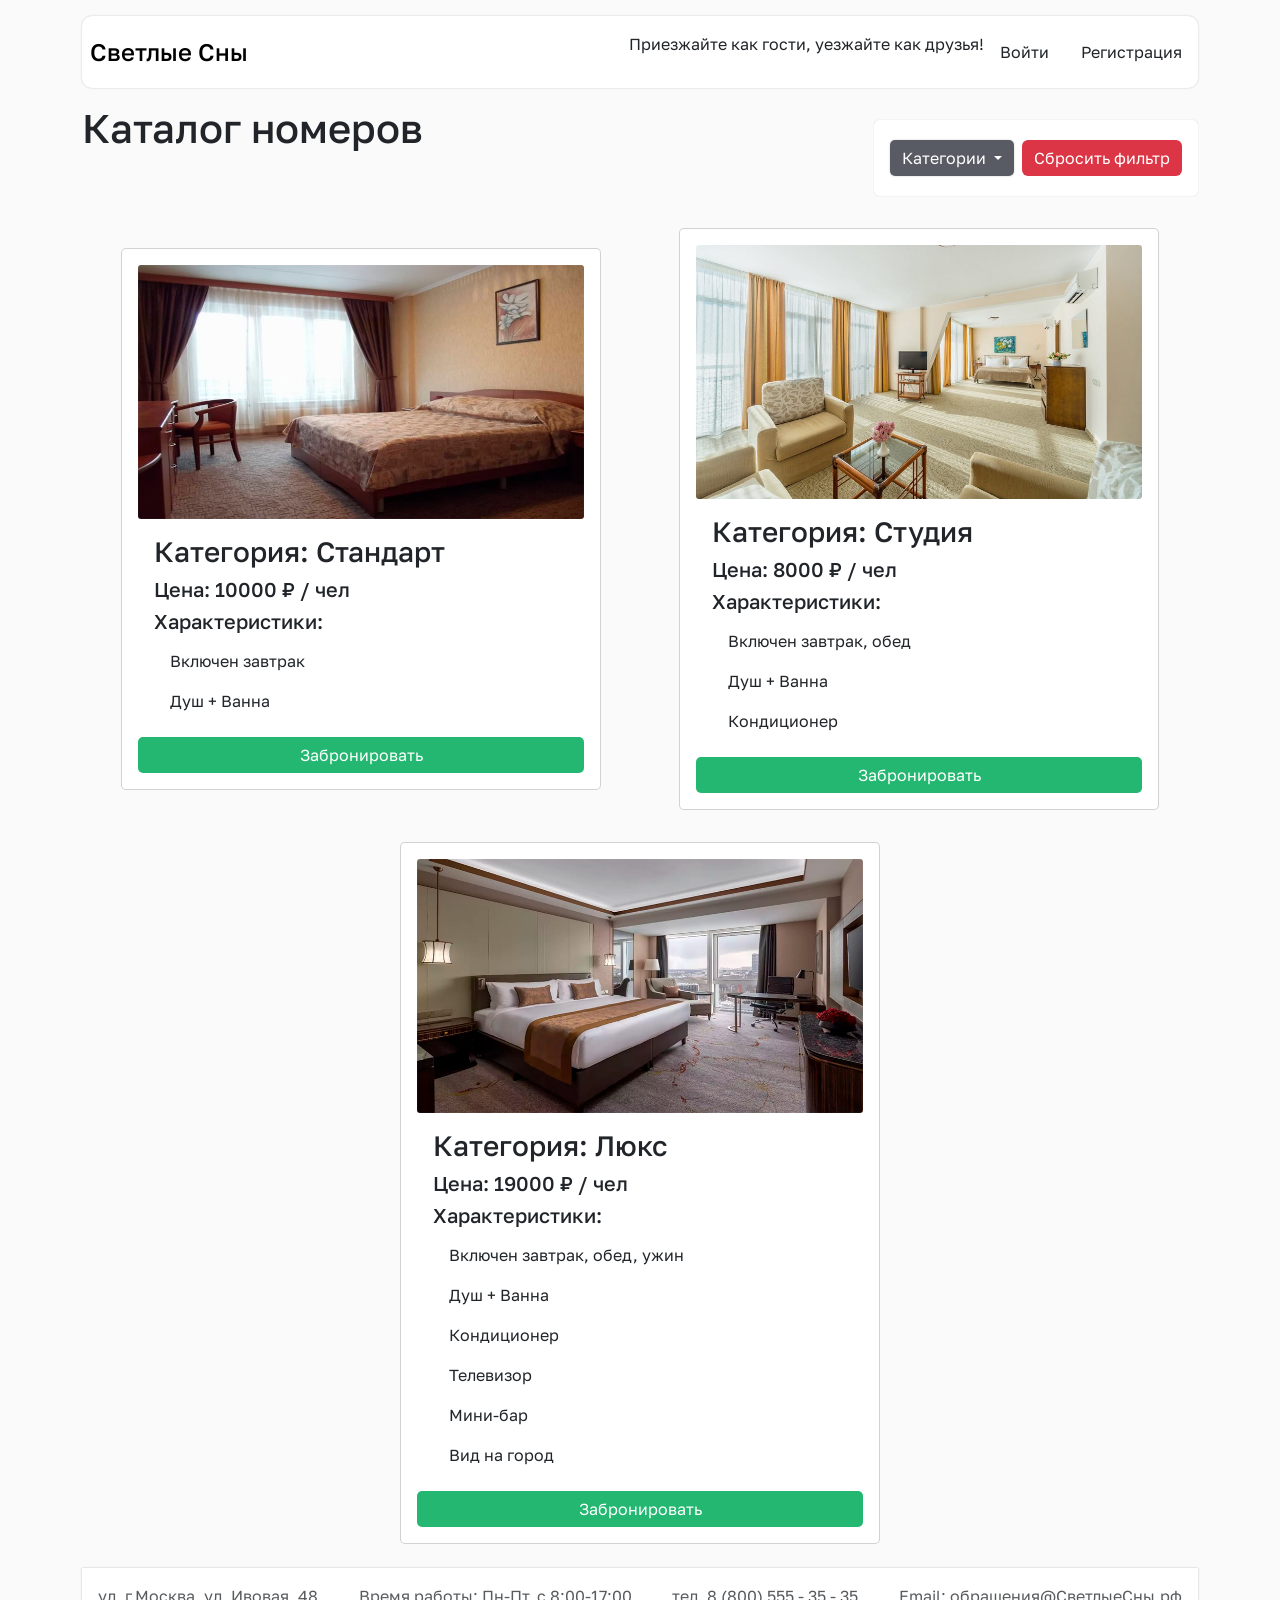
<file: index.html>
<!doctype html>
<html lang="ru">
<head>
    <meta charset="UTF-8">
    <meta name="viewport" content="width=device-width, initial-scale=1.0">
    <link rel="stylesheet" href="css/bootstrap.min.css">
    <link rel="stylesheet" href="css/index.css">
    <title>Каталог номеров - Светлые Сны</title>
</head>
<body class="container">
<header class="d-flex flex-wrap justify-content-center py-3">
    <a href="index.html" class="d-flex align-items-center mb-3 mb-md-0 me-md-auto link-body-emphasis text-decoration-none">
        <span class="fs-4 mx-2 fw-medium">Светлые Сны</span>
    </a>
    <ul class="nav">
    <li class="nav-item">Приезжайте как гости, уезжайте как друзья!</li>
    <li class="nav-item">
        <a href="login.html" class="nav-link" id="adminLink">Войти</a>
    </li>
    <li class="nav-item">
        <a href="register.html" class="nav-link" id="registerLink">Регистрация</a>
    </li>
</ul>
</header>

<div id="flashContainer"></div>

<main>
    <div class="d-flex justify-content-between flex-wrap">
        <h1>Каталог номеров</h1>
        <div class="dropdown">
            <form id="filterForm" class="d-flex gap-2 align-items-center">
                <button class="btn btn-secondary dropdown-toggle" type="button" data-bs-toggle="dropdown" aria-expanded="false">
                    Категории
                </button>
                <ul class="dropdown-menu">
                    <li><button class="dropdown-item" type="button" data-category="Стандарт">Стандартный</button></li>
                    <li><button class="dropdown-item" type="button" data-category="Студия">Студия</button></li>
                    <li><button class="dropdown-item" type="button" data-category="Люкс">Люкс</button></li>
                </ul>
                <a href="index.html" class="btn btn-danger my-1">Сбросить фильтр</a>
            </form>
        </div>
    </div>
    <div class="d-flex justify-content-around flex-wrap align-items-center" id="roomsContainer">
        <!-- Номера будут загружены через JavaScript -->
    </div>
</main>

<footer class="py-2 my-2">
    <ul class="nav justify-content-between align-items-center">
        <li class="nav-item"><a href="#" class="nav-link text-body-secondary">ул. г.Москва, ул. Ивовая, 48</a></li>
        <li class="nav-item"><a href="#" class="nav-link text-body-secondary">Время работы: Пн-Пт, с 8:00-17:00</a></li>
        <li class="nav-item"><a href="tel:88005553535" class="nav-link text-body-secondary">тел. 8 (800) 555 - 35 - 35</a></li>
        <li class="nav-item"><a href="mailto:обращения@СветлыеСны.рф" class="nav-link text-body-secondary">Email: обращения@СветлыеСны.рф</a></li>
    </ul>
</footer>
<script src="js/bootstrap.bundle.min.js"></script>
<script src="js/app.js"></script>
</body>
</html>
</file>
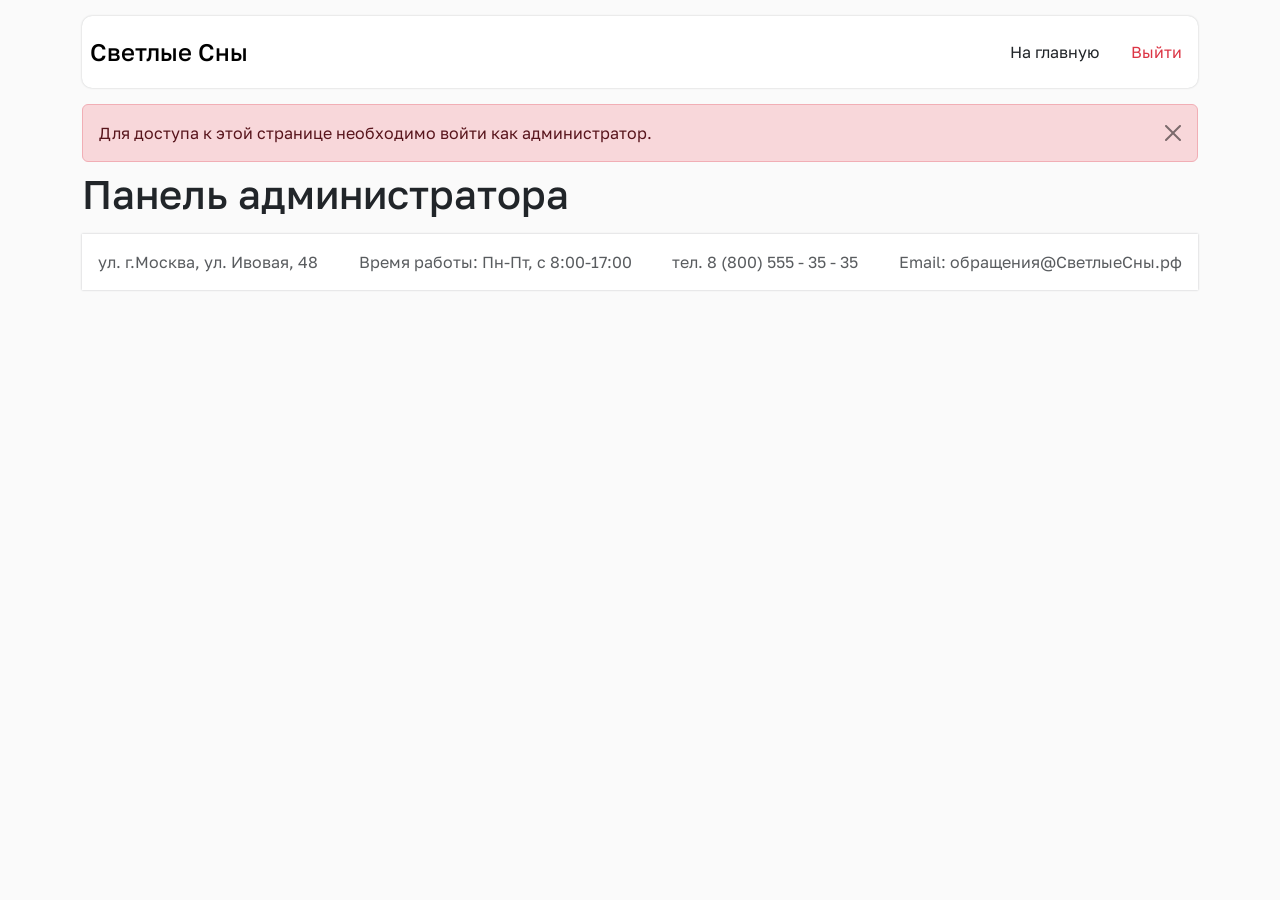
<file: admin.html>
<!doctype html>
<html lang="ru">
<head>
    <meta charset="UTF-8">
    <meta name="viewport" content="width=device-width, initial-scale=1.0">
    <link rel="stylesheet" href="css/bootstrap.min.css">
    <link rel="stylesheet" href="css/index.css">
    <title>Панель администратора - Светлые Сны</title>
</head>
<body class="container">
<header class="d-flex flex-wrap justify-content-center py-3">
    <a href="index.html" class="d-flex align-items-center mb-3 mb-md-0 me-md-auto link-body-emphasis text-decoration-none">
        <span class="fs-4 mx-2 fw-medium">Светлые Сны</span>
    </a>
    <ul class="nav">
    <li class="nav-item"><a href="index.html" class="nav-link">На главную</a></li>
    <li class="nav-item"><a href="#" class="nav-link text-danger" id="logoutBtn">Выйти</a></li>
</ul>
</header>

<div id="flashContainer"></div>

<main>
    <div class="d-flex justify-content-between flex-wrap align-items-center">
        <h1>Панель администратора</h1>
    </div>
    <div class="d-flex justify-content-around flex-wrap align-items-center" id="bookingsContainer">
        <!-- Заявки будут загружены через JavaScript -->
    </div>
</main>

<footer class="py-2 my-2">
    <ul class="nav justify-content-between align-items-center">
        <li class="nav-item"><a href="#" class="nav-link text-body-secondary">ул. г.Москва, ул. Ивовая, 48</a></li>
        <li class="nav-item"><a href="#" class="nav-link text-body-secondary">Время работы: Пн-Пт, с 8:00-17:00</a></li>
        <li class="nav-item"><a href="tel:88005553535" class="nav-link text-body-secondary">тел. 8 (800) 555 - 35 - 35</a></li>
        <li class="nav-item"><a href="mailto:обращения@СветлыеСны.рф" class="nav-link text-body-secondary">Email: обращения@СветлыеСны.рф</a></li>
    </ul>
</footer>
<script src="js/bootstrap.bundle.min.js"></script>
<script src="js/app.js"></script>
</body>
</html>
</file>
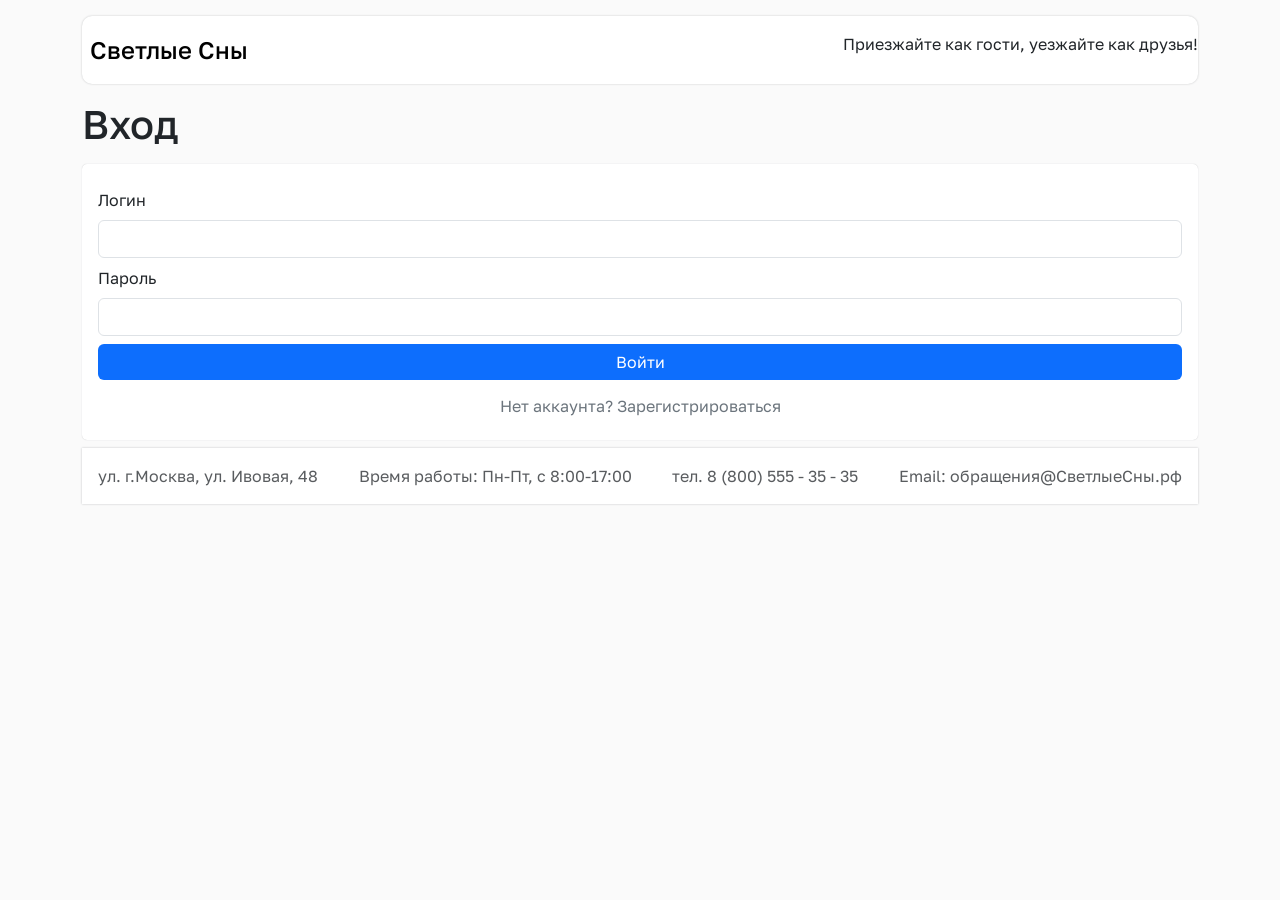
<file: login.html>
<!doctype html>
<html lang="ru">
<head>
    <meta charset="UTF-8">
    <meta name="viewport" content="width=device-width, initial-scale=1.0">
    <link rel="stylesheet" href="css/bootstrap.min.css">
    <link rel="stylesheet" href="css/index.css">
    <title>Вход - Светлые Сны</title>
</head>
<body class="container">
<header class="d-flex flex-wrap justify-content-center py-3">
    <a href="index.html" class="d-flex align-items-center mb-3 mb-md-0 me-md-auto link-body-emphasis text-decoration-none">
        <span class="fs-4 mx-2 fw-medium">Светлые Сны</span>
    </a>
    <ul class="nav">
        <li class="nav-item"> Приезжайте как гости, уезжайте как друзья!</li>
    </ul>
</header>

<div id="flashContainer"></div>

<main>
    <div class="d-flex justify-content-between flex-wrap align-items-center">
        <h1>Вход</h1>
    </div>

    <form class="my-2" novalidate id="loginForm">
        <div class="my-2">
            <label for="username" class="form-label">Логин</label>
            <input type="text" class="form-control" id="username" name="username" required>
        </div>
        <div class="my-2">
            <label for="password" class="form-label">Пароль</label>
            <input type="password" class="form-control" id="password" name="password" required>
        </div>
        <div class="d-grid gap-2">
            <button class="btn btn-primary" type="submit">Войти</button>
            <a href="register.html" class="btn btn-outline-secondary">Нет аккаунта? Зарегистрироваться</a>
        </div>
    </form>
</main>

<footer class="py-2 my-2">
    <ul class="nav justify-content-between align-items-center">
        <li class="nav-item"><a href="#" class="nav-link text-body-secondary">ул. г.Москва, ул. Ивовая, 48</a></li>
        <li class="nav-item"><a href="#" class="nav-link text-body-secondary">Время работы: Пн-Пт, с 8:00-17:00</a></li>
        <li class="nav-item"><a href="tel:88005553535" class="nav-link text-body-secondary">тел. 8 (800) 555 - 35 - 35</a></li>
        <li class="nav-item"><a href="mailto:обращения@СветлыеСны.рф" class="nav-link text-body-secondary">Email: обращения@СветлыеСны.рф</a></li>
    </ul>
</footer>
<script src="js/bootstrap.bundle.min.js"></script>
<script src="js/app.js"></script>
</body>
</html>
</file>
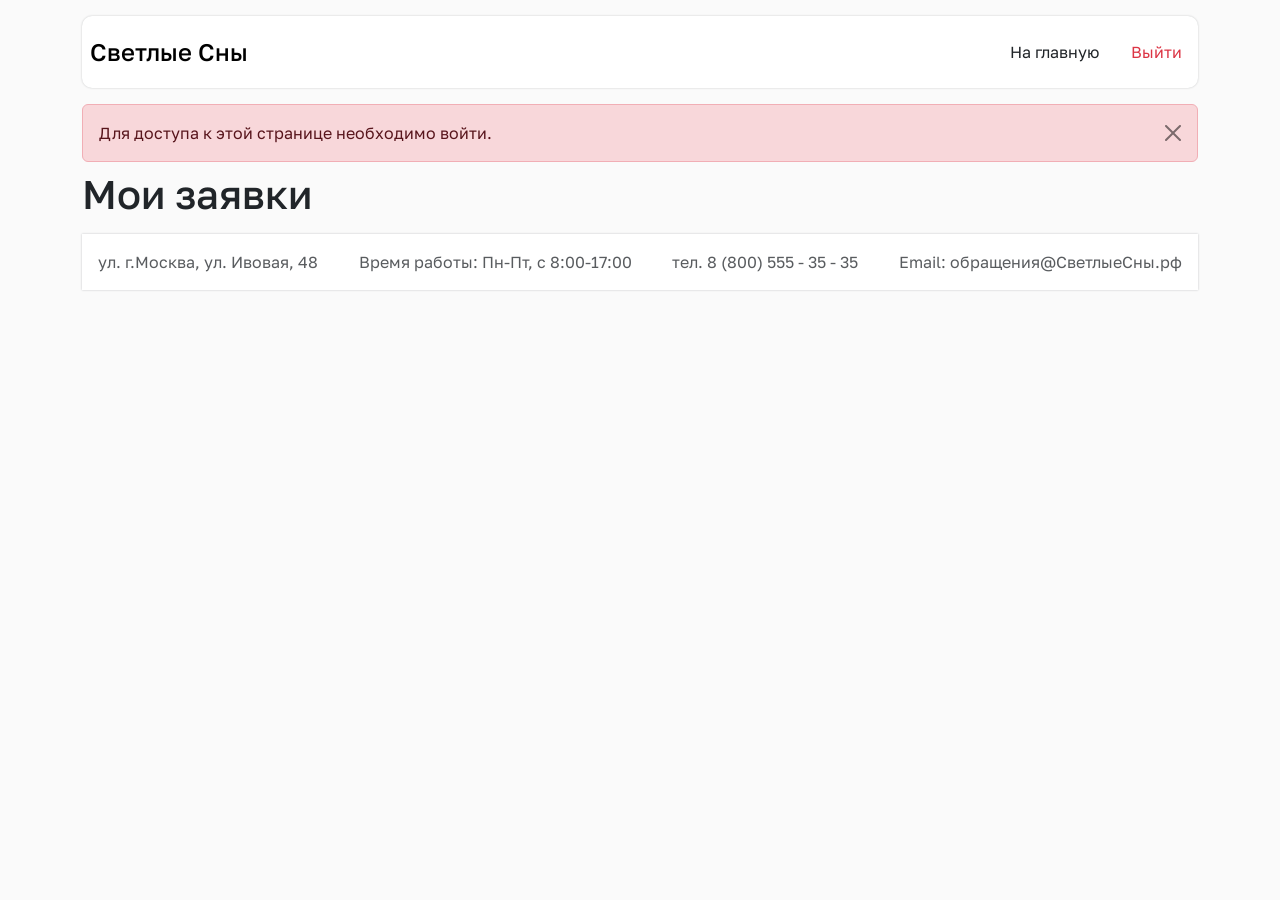
<file: my-bookings.html>
<!doctype html>
<html lang="ru">
<head>
    <meta charset="UTF-8">
    <meta name="viewport" content="width=device-width, initial-scale=1.0">
    <link rel="stylesheet" href="css/bootstrap.min.css">
    <link rel="stylesheet" href="css/index.css">
    <title>Мои заявки - Светлые Сны</title>
</head>
<body class="container">
<header class="d-flex flex-wrap justify-content-center py-3">
    <a href="index.html" class="d-flex align-items-center mb-3 mb-md-0 me-md-auto link-body-emphasis text-decoration-none">
        <span class="fs-4 mx-2 fw-medium">Светлые Сны</span>
    </a>
    <ul class="nav">
        <li class="nav-item"><a href="index.html" class="nav-link">На главную</a></li>
        <li class="nav-item"><a href="#" class="nav-link text-danger" id="logoutBtn">Выйти</a></li>
    </ul>
</header>

<div id="flashContainer"></div>

<main>
    <div class="d-flex justify-content-between flex-wrap align-items-center">
        <h1>Мои заявки</h1>
        <span class="fs-5 text-body-secondary" id="userGreeting"></span>
    </div>

    <div class="d-flex justify-content-around flex-wrap align-items-center" id="myBookingsContainer">
        <!-- Заявки будут загружены через JavaScript -->
    </div>
</main>

<footer class="py-2 my-2">
    <ul class="nav justify-content-between align-items-center">
        <li class="nav-item"><a href="#" class="nav-link text-body-secondary">ул. г.Москва, ул. Ивовая, 48</a></li>
        <li class="nav-item"><a href="#" class="nav-link text-body-secondary">Время работы: Пн-Пт, с 8:00-17:00</a></li>
        <li class="nav-item"><a href="tel:88005553535" class="nav-link text-body-secondary">тел. 8 (800) 555 - 35 - 35</a></li>
        <li class="nav-item"><a href="mailto:обращения@СветлыеСны.рф" class="nav-link text-body-secondary">Email: обращения@СветлыеСны.рф</a></li>
    </ul>
</footer>
<script src="js/bootstrap.bundle.min.js"></script>
<script src="js/app.js"></script>
</body>
</html>
</file>
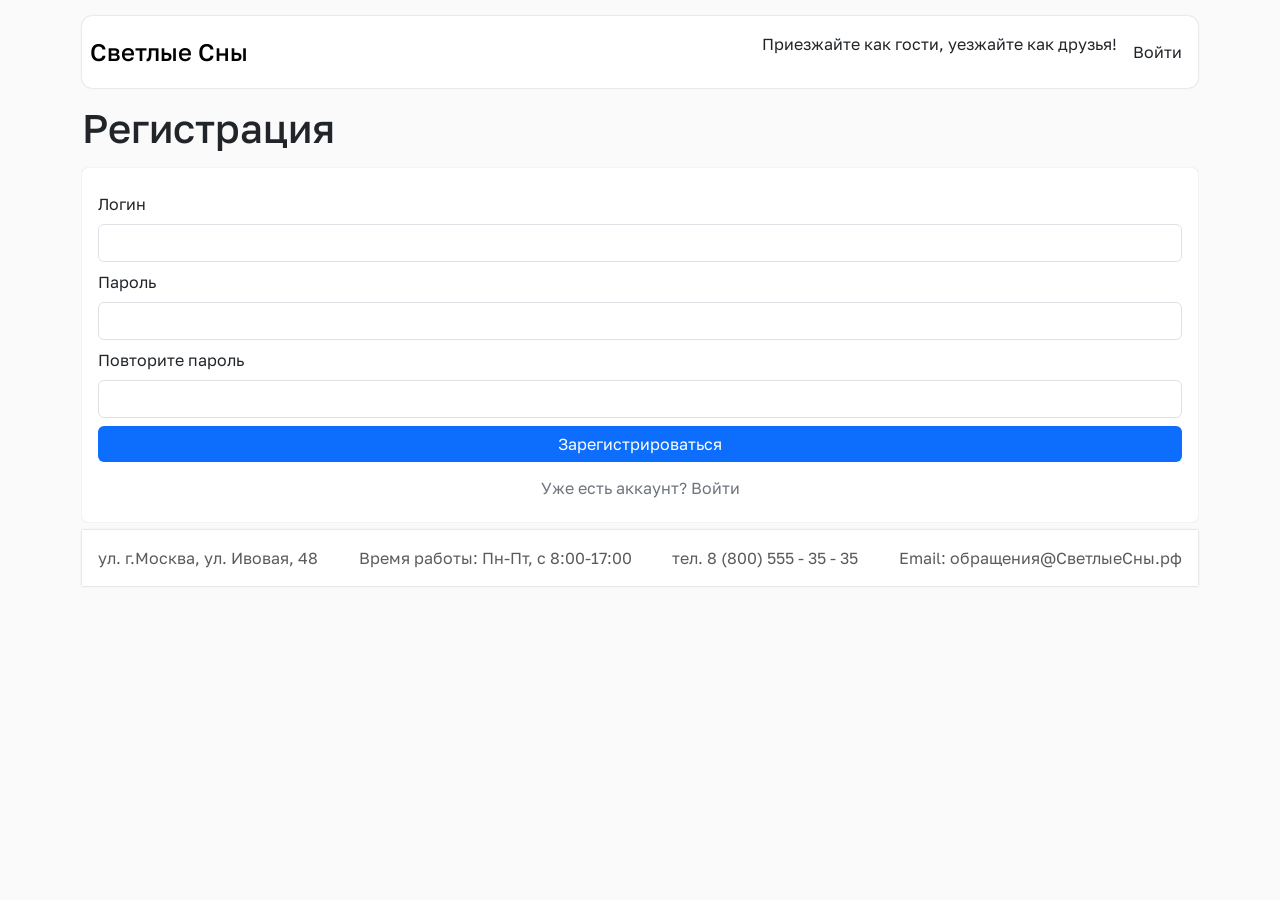
<file: register.html>
<!doctype html>
<html lang="ru">
<head>
    <meta charset="UTF-8">
    <meta name="viewport" content="width=device-width, initial-scale=1.0">
    <link rel="stylesheet" href="css/bootstrap.min.css">
    <link rel="stylesheet" href="css/index.css">
    <title>Регистрация - Светлые Сны</title>
</head>
<body class="container">
<header class="d-flex flex-wrap justify-content-center py-3">
    <a href="index.html" class="d-flex align-items-center mb-3 mb-md-0 me-md-auto link-body-emphasis text-decoration-none">
        <span class="fs-4 mx-2 fw-medium">Светлые Сны</span>
    </a>
    <ul class="nav">
        <li class="nav-item"> Приезжайте как гости, уезжайте как друзья!</li>
        <li class="nav-item"><a href="login.html" class="nav-link">Войти</a></li>
    </ul>
</header>

<div id="flashContainer"></div>

<main>
    <div class="d-flex justify-content-between flex-wrap align-items-center">
        <h1>Регистрация</h1>
    </div>

    <form class="my-2" novalidate id="registerForm">
        <div class="my-2">
            <label for="regUsername" class="form-label">Логин</label>
            <input type="text" class="form-control" id="regUsername" name="username" required>
        </div>
        <div class="my-2">
            <label for="regPassword" class="form-label">Пароль</label>
            <input type="password" class="form-control" id="regPassword" name="password" required>
        </div>
        <div class="my-2">
            <label for="regPassword2" class="form-label">Повторите пароль</label>
            <input type="password" class="form-control" id="regPassword2" name="password2" required>
        </div>
        <div class="d-grid gap-2">
            <button class="btn btn-primary" type="submit">Зарегистрироваться</button>
            <a href="login.html" class="btn btn-outline-secondary">Уже есть аккаунт? Войти</a>
        </div>
    </form>
</main>

<footer class="py-2 my-2">
    <ul class="nav justify-content-between align-items-center">
        <li class="nav-item"><a href="#" class="nav-link text-body-secondary">ул. г.Москва, ул. Ивовая, 48</a></li>
        <li class="nav-item"><a href="#" class="nav-link text-body-secondary">Время работы: Пн-Пт, с 8:00-17:00</a></li>
        <li class="nav-item"><a href="tel:88005553535" class="nav-link text-body-secondary">тел. 8 (800) 555 - 35 - 35</a></li>
        <li class="nav-item"><a href="mailto:обращения@СветлыеСны.рф" class="nav-link text-body-secondary">Email: обращения@СветлыеСны.рф</a></li>
    </ul>
</footer>
<script src="js/bootstrap.bundle.min.js"></script>
<script src="js/app.js"></script>
</body>
</html>
</file>
<file: css/index.css>
@font-face {
    src: url("../fonts/GolosText-Regular.ttf");
    font-family: "Golos";
    font-weight: normal;
}

@font-face {
    src: url("../fonts/GolosText-Medium.ttf");
    font-family: "Golos";
    font-weight: 500;
}

@font-face {
    src: url("../fonts/GolosText-Bold.ttf");
    font-family: "Golos";
    font-weight: bold;
}

body {
    background: #FAFAFA;
    color: #212529;
    font-size: 16px;
    font-family: "Golos", sans-serif;
}

header {
    margin: 1rem 0;
    border-radius: 10px;
    box-shadow: 0 0 2px 0 rgba(33, 37, 41, 0.25);
    background: rgb(255, 255, 255);
}

footer{
    box-shadow: 0 0 2px 0 rgba(33, 37, 41, 0.25);
    background: rgb(255, 255, 255);
}

.nav-link {
    color: #212529;
}

.card {
    padding: 1rem;
    max-width: 30rem;
    max-height: 45rem;
    border-radius: 5px;
    box-shadow: 0 0 1px 0 rgba(33, 37, 41, 0.02);
    background: rgb(255, 255, 255);
    margin: 1rem 0;
    transition: all .3s ease-in-out;


    .card-img-top {
        border-radius: 3px;
        transition: all .3s ease-in-out;
    }

    &:hover {
        transform: translateY(-5px);
        transition: all .3s ease-in-out;
    }
}

.list-group-item:first-child, .list-group-item:last-child {
    border-bottom-left-radius: 0;
    border-bottom-right-radius: 0;
}

.list-group, .list-group-item {
    border: none;
    transition: all .3s ease-in-out;

    &:hover {
        cursor: pointer;
        transition: all .3s ease-in-out;
        background: rgb(241, 241, 241);
        transform: translateY(-3px);
    }
}

.btn {
    border: none;
}

.btn-success {
    border-radius: 5px;
    background: rgb(36, 183, 113);

    &:hover {
        color: #ffffff;
        background-color: rgb(36, 183, 113);
        box-shadow: 0 0 2px 0 rgba(36, 183, 113, 0.25);
        border-color: #24B771FF;
    }
}

.alert-success{
    color: #ffffff;
    background-color: #24B771FF;
    box-shadow: 0 0 2px 0 rgba(36, 183, 113, 0.25);
    border-color: #24B771FF;
}

.btn-secondary {
    border-radius: 5px;

    box-shadow: 0 0 2px 0 rgba(33, 37, 41, 0.25);
    background: rgba(33, 37, 48, 0.75);
}

.dropdown-menu.show {
    border: none;
    box-shadow: 0 0 2px 0 rgba(33, 37, 41, 0.25);
    width: 10.5rem;
    margin: 0.5rem 0 !important;
}

.dropdown-item {
    border: none;

    &:active {
        box-shadow: 0 0 2px 0 rgba(33, 37, 41, 0.25);
        color: #ffffff;
        background: #007AFFFF;
    }
}

form{
    padding: 1rem;
    border-radius: 5px;
    box-shadow: 0 0 1px 0 rgba(33, 37, 41, 0.25);
    background: rgb(255, 255, 255);
    margin: 1rem 0;
    transition: all .3s ease-in-out;
}
/* ===== Flatpickr: календарь поверх всего ===== */
.flatpickr-calendar {
    z-index: 99999 !important;
    box-shadow: 0 4px 12px rgba(33, 37, 41, 0.18) !important;
    border-radius: 8px !important;
    border: none !important;
}

.flatpickr-day.selected,
.flatpickr-day.selected:hover {
    background: #24B771 !important;
    border-color: #24B771 !important;
}

.flatpickr-day.today {
    border-color: #24B771 !important;
}

.flatpickr-day.flatpickr-disabled,
.flatpickr-day.flatpickr-disabled:hover {
    color: #ced4da !important;
    background: #f8f9fa !important;
    text-decoration: line-through;
    cursor: not-allowed;
}
</file>
